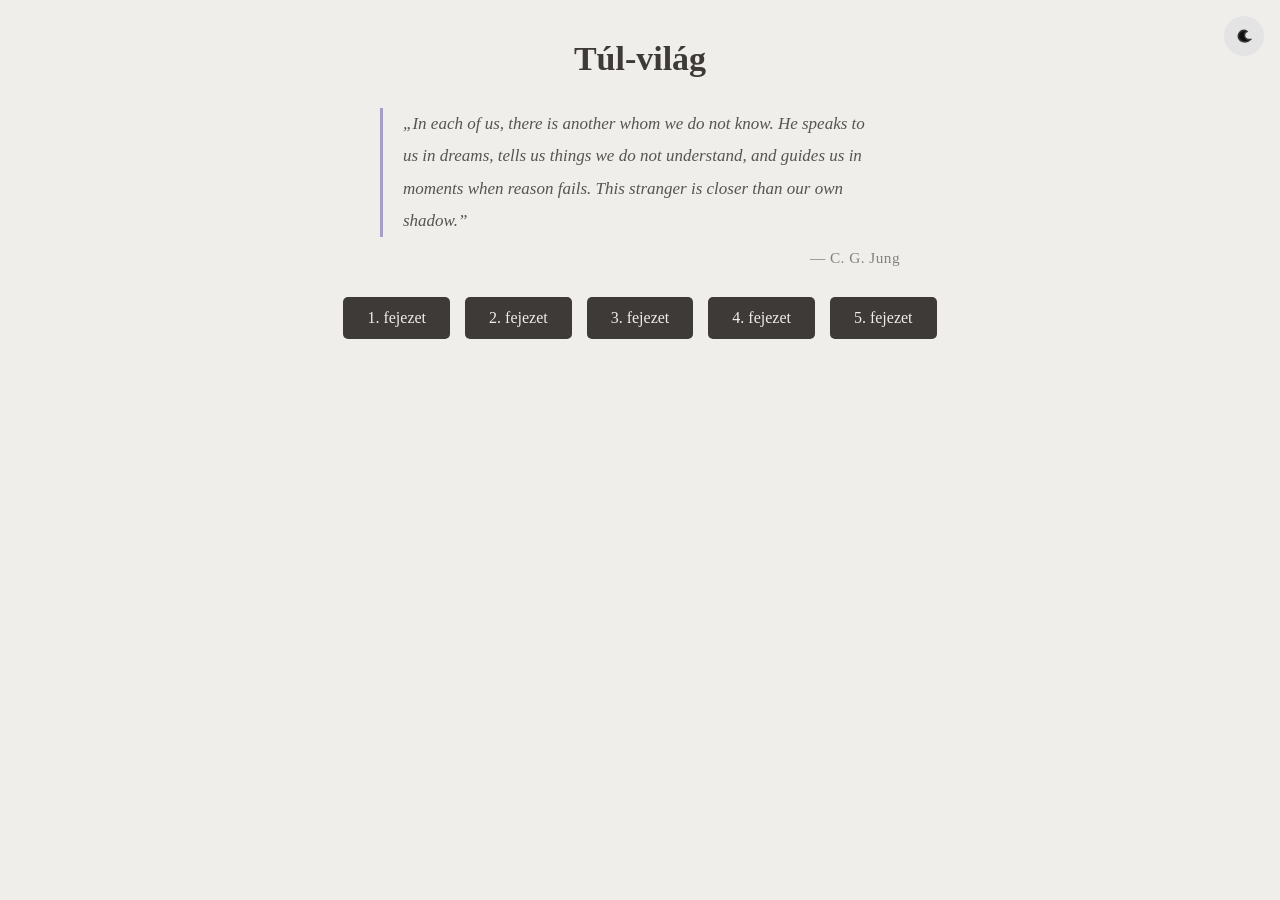
<file: index.html>
<!DOCTYPE html>
<html lang="hu">
<head>
    <meta charset="UTF-8">
    <meta name="viewport" content="width=device-width, initial-scale=1.0">
    <title>Túl-világ</title>
    <link rel="stylesheet" href="style.css">
    <script src="theme.js"></script>
</head>
<body>
    <button class="theme-toggle" aria-label="Téma váltás"></button>
    <h1>Túl-világ</h1>

    <figure class="quote-box">
        <blockquote>
            <p>&bdquo;In each of us, there is another whom we do not know. He speaks to us in dreams, tells us things we do not understand, and guides us in moments when reason fails. This stranger is closer than our own shadow.&rdquo;</p>
        </blockquote>
        <figcaption>&mdash; C. G. Jung</figcaption>
    </figure>

    <div class="chapters">
        <div class="chapter-wrapper">
            <a href="fejezet1.html" id="btn-ch1" class="locked">1. fejezet</a>
            <div id="countdown" class="countdown"></div>
        </div>
        <div class="chapter-wrapper">
            <a id="btn-ch2" class="locked">2. fejezet</a>
            <div id="countdown2" class="countdown"></div>
        </div>
        <div class="chapter-wrapper">
            <a id="btn-ch3" class="locked">3. fejezet</a>
            <div id="countdown3" class="countdown"></div>
        </div>
        <div class="chapter-wrapper">
            <a id="btn-ch4" class="locked">4. fejezet</a>
            <div id="countdown4" class="countdown"></div>
        </div>
        <div class="chapter-wrapper">
            <a id="btn-ch5" class="locked">5. fejezet</a>
            <div id="countdown5" class="countdown"></div>
        </div>
    </div>

    <script>
        (function() {

            function setupCountdown(targetDate, btnId, cdId, link) {
                var target = new Date(targetDate).getTime();
                var btn = document.getElementById(btnId);
                var cd = document.getElementById(cdId);

                function update() {
                    var now = Date.now();
                    var diff = target - now;

                    if (diff <= 0) {
                        cd.textContent = "";
                        btn.classList.remove("locked");
                        btn.href = link;
                        return;
                    }

                    var d = Math.floor(diff / 86400000);
                    var h = Math.floor((diff % 86400000) / 3600000);
                    var m = Math.floor((diff % 3600000) / 60000);
                    var s = Math.floor((diff % 60000) / 1000);

                    cd.textContent = d + " nap " + h + " óra " + m + " perc " + s + " mp";

                    btn.classList.add("locked");
                    btn.removeAttribute("href");

                    setTimeout(update, 1000);
                }

                update();
            }

            setupCountdown("2026-04-04T00:00:00", "btn-ch1", "countdown",  "fejezet1.html");
            setupCountdown("2026-04-12T00:00:00", "btn-ch2", "countdown2", "fejezet2.html");
            setupCountdown("2026-04-29T00:00:00", "btn-ch3", "countdown3", "fejezet3.html");
            setupCountdown("2026-05-25T00:00:00", "btn-ch4", "countdown4", "fejezet4.html");
            setupCountdown("2026-08-08T00:00:00", "btn-ch5", "countdown5", "fejezet5.html");

        })();
    </script>
</body>
</html>
</file>
<file: style.css>
/* --- Világos mód (alapértelmezett) --- */
:root {
    --bg: #f0eeeb;
    --text: #3d3a37;
    --btn-bg: #3d3a37;
    --btn-text: #f0eeeb;
    --btn-hover: #5a5650;
    --toggle-bg: #d6d3ce;
    --toggle-text: #3d3a37;
}

/* --- Sötét mód --- */
[data-theme="dark"] {
    --bg: #2b2926;
    --text: #d6d3ce;
    --btn-bg: #d6d3ce;
    --btn-text: #2b2926;
    --btn-hover: #b0aca6;
    --toggle-bg: #3d3a37;
    --toggle-text: #d6d3ce;
}

* {
    margin: 0;
    padding: 0;
    box-sizing: border-box;
}

body {
    font-family: Georgia, serif;
    font-size: 17px;
    max-width: 700px;
    margin: 40px auto;
    padding: 0 20px;
    background-color: var(--bg);
    color: var(--text);
    transition: background-color 0.3s, color 0.3s;
}

h1 {
    text-align: center;
    margin-bottom: 20px;
}

p {
    line-height: 1.8;
    text-align: justify;
}

/* --- Docx tartalom formázása --- */
#content {
    max-height: calc(1.8em * 30);
    overflow-y: auto;
    position: relative;
    scrollbar-width: none;
    -ms-overflow-style: none;
}

#content::-webkit-scrollbar {
    display: none;
}

#content p {
    text-align: justify;
    line-height: 1.8;
    margin-bottom: 0.4em;
}

#content p.dialogue {
    text-indent: 0;
}

#content.no-indent p {
    text-indent: 0 !important;
}

/* --- Idézet doboz a főoldalon --- */
.quote-box {
    margin: 30px auto;
    padding: 0;
    max-width: 520px;
}

.quote-box blockquote {
    margin: 0;
    padding: 0 20px;
    border-left: 3px solid #9b8fbf;
    opacity: 0.85;
}

.quote-box blockquote p {
    text-indent: 0 !important;
    text-align: left !important;
    font-style: italic;
    line-height: 1.9;
    margin: 0;
}

.quote-box figcaption {
    text-align: right;
    font-size: 0.9em;
    margin-top: 12px;
    opacity: 0.6;
    letter-spacing: 0.03em;
}

/* --- Alsó homályos sáv --- */
.content-wrapper {
    position: relative;
    overflow: hidden;
}

.content-wrapper::after {
    content: "";
    position: absolute;
    bottom: 0;
    left: 0;
    display: block;
    width: 100%;
    height: 80px;
    background: linear-gradient(to bottom, transparent, var(--bg));
    pointer-events: none;
    z-index: 1;
}

.chapters {
    display: flex;
    gap: 15px;
    justify-content: center;
    margin-top: 30px;
    flex-wrap: wrap;
}

.chapters a,
a.back {
    display: inline-block;
    padding: 12px 24px;
    background-color: var(--btn-bg);
    color: var(--btn-text);
    text-decoration: none;
    border-radius: 5px;
    font-size: 16px;
    transition: background-color 0.3s;
}

.chapters a:hover,
a.back:hover {
    background-color: var(--btn-hover);
}

a.back {
    margin-top: 30px;
}

/* --- Téma váltó gomb --- */
.theme-toggle {
    position: fixed;
    top: 16px;
    right: 16px;
    background: var(--toggle-bg);
    color: var(--toggle-text);
    border: none;
    border-radius: 50%;
    width: 40px;
    height: 40px;
    font-size: 20px;
    cursor: pointer;
    transition: background-color 0.3s, color 0.3s;
    display: flex;
    align-items: center;
    justify-content: center;
    /* Monokróm ikon */
    filter: grayscale(1) contrast(1.2);
}

.theme-toggle:hover {
    opacity: 0.8;
}

/* --- Visszaszámláló --- */
.chapter-wrapper {
    display: flex;
    flex-direction: column;
    align-items: center;
    gap: 8px;
}

.countdown {
    font-size: 14px;
    opacity: 0.7;
    font-family: Georgia, serif;
}

.chapters a.locked {
    opacity: 0.4;
    cursor: not-allowed;
    pointer-events: none;
}
</file>
